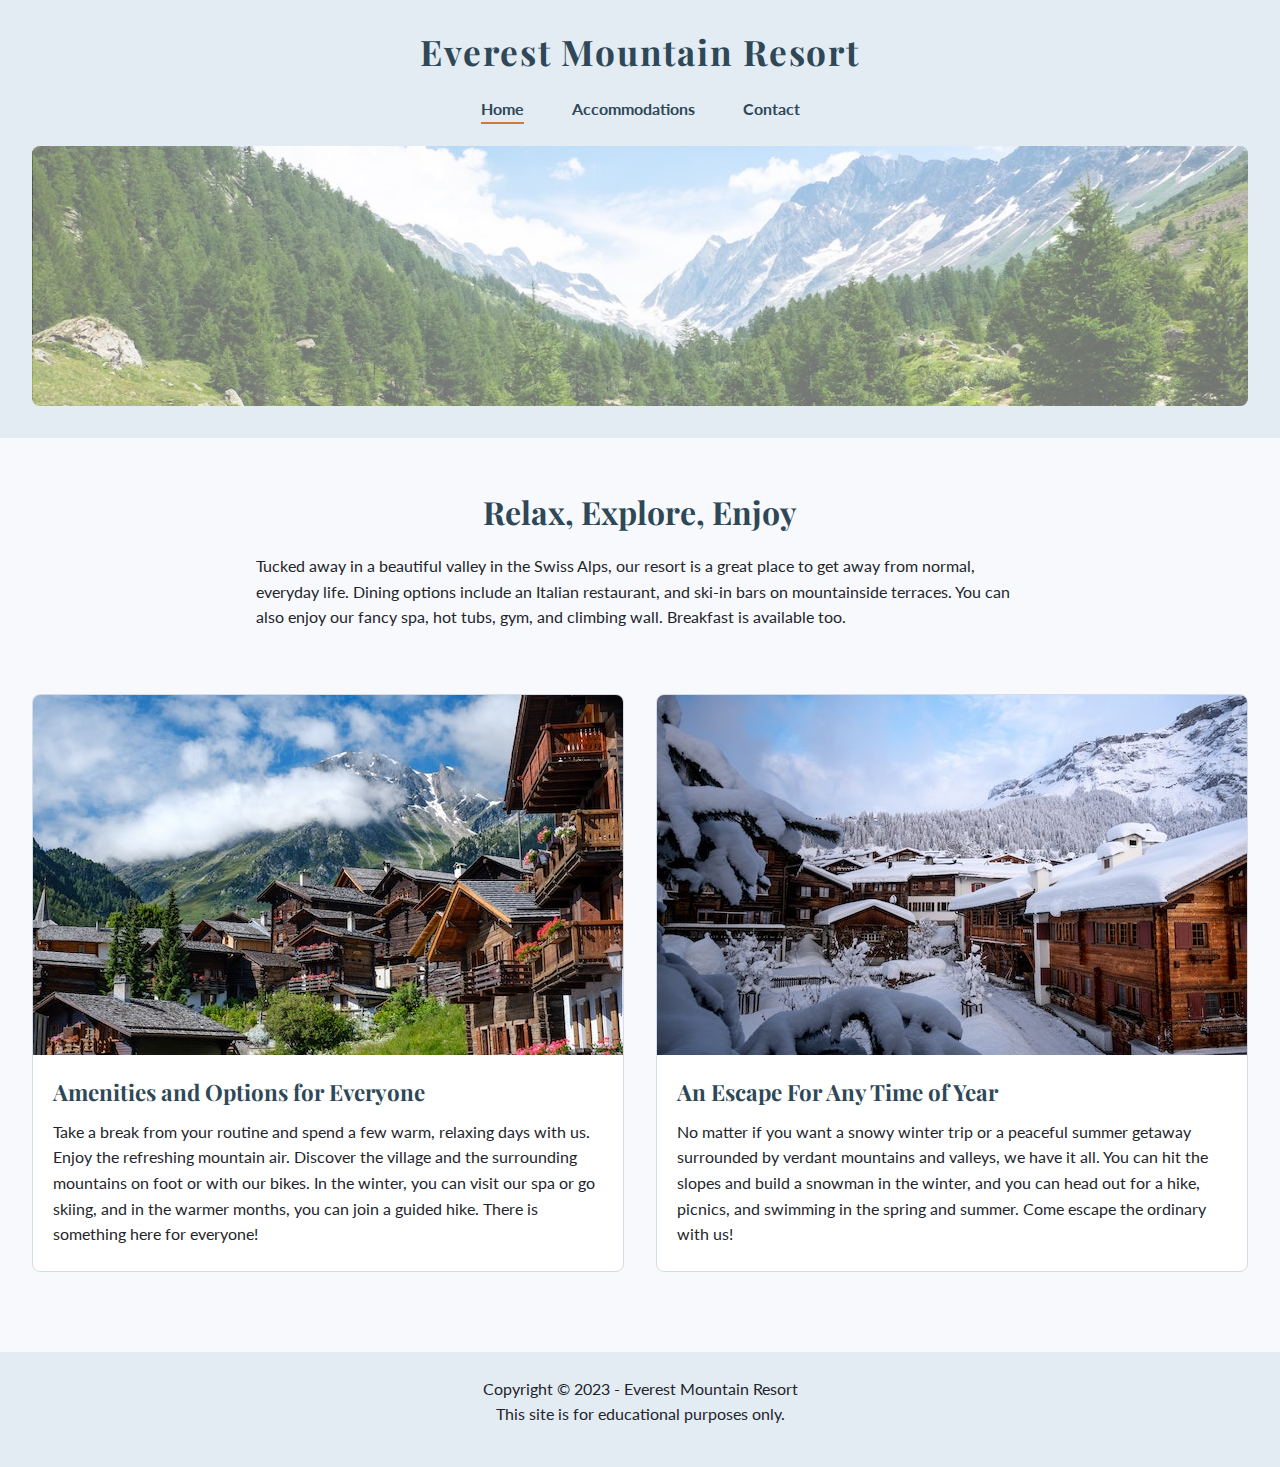
<file: index.html>
<!DOCTYPE html>
<html lang="en">
<head>
  <meta charset="UTF-8">
  <meta name="viewport" content="width=device-width, initial-scale=1.0">
 
  <meta name="author" content="Rupak Acharya">
  <meta name="description" content="Everest Mountain Resort is a Swiss Alps escape offering spa, dining, and year-round mountain adventures.">

  <title>Everest Mountain Resort | Home</title>

   
  <link rel="icon" href="images/favicon.png" type="image/png">

   
  <link rel="preconnect" href="https://fonts.googleapis.com">
  <link rel="preconnect" href="https://fonts.gstatic.com" crossorigin>
  <link href="https://fonts.googleapis.com/css2?family=Lato:wght@300;400;700&family=Playfair+Display:wght@500;700&display=swap" rel="stylesheet">

   
  <link rel="stylesheet" href="styles.css">
</head>
<body>
  <header>
    <div class="header-inner">
      <h1>
        <a href="index.html">Everest Mountain Resort</a>
      </h1>

      <nav aria-label="Main site navigation">
        <ul>
          <li><a href="index.html" class="current">Home</a></li>
          <li><a href="#">Accommodations</a></li>
          <li><a href="contact.html">Contact</a></li>
        </ul>
      </nav>
    </div>

     
    <div class="home-hero" role="img" aria-label="Mountain valley resort surrounded by forests and peaks."></div>
  </header>

  <main>
      
    <section class="intro">
      <h2>Relax, Explore, Enjoy</h2>

      <p>
        
        Tucked away in a beautiful valley in the Swiss Alps, our resort is a great place to get away from normal, 
        everyday life. Dining options include an Italian restaurant, and ski-in bars on mountainside terraces. 
        You can also enjoy our fancy spa, hot tubs, gym, and climbing wall. Breakfast is available too.
      </p>
    </section>

     
    <section class="features" aria-label="Resort highlights">
       
      <article class="feature">
        
        <img
          src="images/swiss-chalet.jpg"
          alt="Wooden mountain chalets surrounded by green hills near Everest Mountain Resort"
          width="590"
          height="360">

        <h3>Amenities and Options for Everyone</h3>
        <p>
          Take a break from your routine and spend a few warm, relaxing days with us. Enjoy the refreshing mountain air.
          Discover the village and the surrounding mountains on foot or with our bikes. In the winter, you can visit our 
          spa or go skiing, and in the warmer months, you can join a guided hike. There is something here for everyone!
        </p>
      </article>

      
      <article class="feature">
         
        <img
          src="images/snowy-chalet.jpg"
          alt="Snow-covered chalets and trees in a winter mountain village near the resort"
          width="590"
          height="360">

        <h3>An Escape For Any Time of Year</h3>
        <p>
          No matter if you want a snowy winter trip or a peaceful summer getaway surrounded by verdant mountains and
          valleys, we have it all. You can hit the slopes and build a snowman in the winter, and you can head out for a
          hike, picnics, and swimming in the spring and summer. Come escape the ordinary with us!
        </p>
      </article>
    </section>
  </main>

  <footer>
      <p>Copyright &copy; 2023 - Everest Mountain Resort</p>
    <p>This site is for educational purposes only.</p>
  </footer>
</body>
</html>
</file>
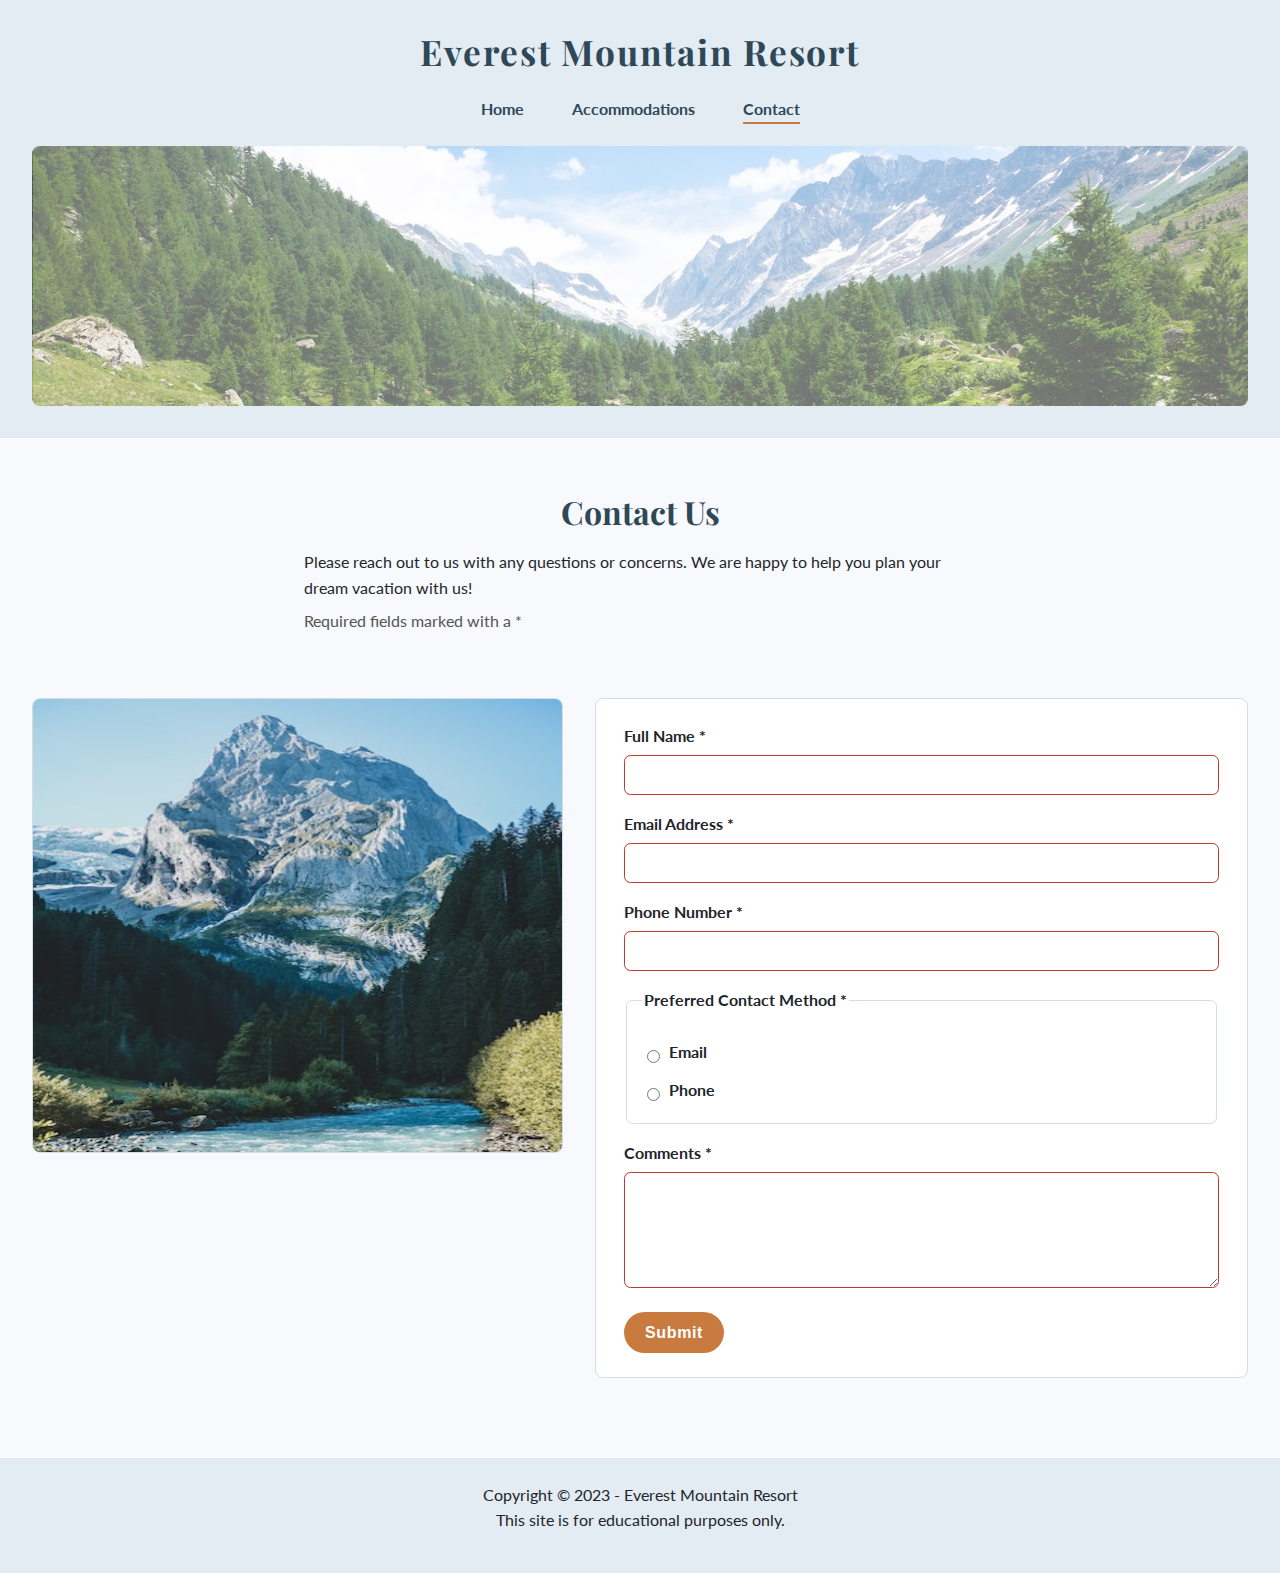
<file: contact.html>
<!DOCTYPE html>
<html lang="en">
<head>
  <meta charset="UTF-8">
  <meta name="viewport" content="width=device-width, initial-scale=1.0">
 
  <meta name="author" content="Rupak Acharya">
  <meta name="description" content="Contact Everest Mountain Resort to plan your Swiss Alps getaway or ask questions about your stay.">

  <title>Everest Mountain Resort | Contact</title>

  
  <link rel="icon" href="images/favicon.png" type="image/png">

   
  <link rel="preconnect" href="https://fonts.googleapis.com">
  <link rel="preconnect" href="https://fonts.gstatic.com" crossorigin>
  <link href="https://fonts.googleapis.com/css2?family=Lato:wght@300;400;700&family=Playfair+Display:wght@500;700&display=swap" rel="stylesheet">

  
  <link rel="stylesheet" href="styles.css">
</head>
<body>
  <header>
    <div class="header-inner">
      <h1>
        <a href="index.html">Everest Mountain Resort</a>
      </h1>

      <nav aria-label="Main site navigation">
        <ul>
          <li><a href="index.html">Home</a></li>
          <li><a href="#">Accommodations</a></li>
          <li><a href="contact.html" class="current">Contact</a></li>
        </ul>
      </nav>
    </div>

   
    <div class="home-hero" role="img" aria-label="Mountain valley resort surrounded by forests and peaks."></div>
  </header>

     <main>
    
    <section class="contact-intro">
      <h2>Contact Us</h2>
      <p>
        Please reach out to us with any questions or concerns. We are happy to help you plan your dream vacation with us!
      </p>
      <p class="required-note">Required fields marked with a *</p>
    </section>

    <div class="contact-layout">
              
      <img
        src="images/swiss-peak.jpg"
        alt="Snowy mountain peak rising above evergreen forests near Everest Mountain Resort"
        width="350"
        height="455">

       
      <form action="https://wp.zybooks.com/form-viewer.php" method="post">
        <div class="form-field">
          <label for="full-name">Full Name *</label>
          <input type="text" id="full-name" name="full-name" required>
        </div>

        <div class="form-field">
          <label for="email">Email Address *</label>
          <input type="email" id="email" name="email" required>
        </div>

        <div class="form-field">
          <label for="phone">Phone Number *</label>
          <input type="tel" id="phone" name="phone" required>
        </div>

        <fieldset class="form-field">
          <legend>Preferred Contact Method *</legend>

          <div class="option">
            <input type="radio" id="contact-email" name="preferred-contact" value="email" required>
            <label for="contact-email">Email</label>
          </div>

          <div class="option">
            <input type="radio" id="contact-phone" name="preferred-contact" value="phone">
            <label for="contact-phone">Phone</label>
          </div>
        </fieldset>

        <div class="form-field">
          <label for="comments">Comments *</label>
          <textarea id="comments" name="comments" rows="5" required></textarea>
        </div>

        <button type="submit">Submit</button>
      </form>
    </div>
  
  </main>

  <footer>
      <p>Copyright &copy; 2023 - Everest Mountain Resort</p>
    <p>This site is for educational purposes only.</p>
  </footer>
</body>
</html>
</file>
<file: styles.css>
header h1 a,
header nav a {
  text-decoration: none;
  color: var(--color-primary);
}

.contact-intro h2,
.feature h3,
.intro h2,
header h1 {
  font-family: var(--font-heading);
}

footer,
header {
  background-color: var(--color-header-footer);
}

.contact-intro,
.intro,
footer {
  text-align: center;
}

.contact-intro h2,
.feature h3,
.intro h2,
a:focus,
a:hover,
header h1 a,
header nav a {
  color: var(--color-primary);
}

 
*,
*::before,
*::after {
  box-sizing: border-box;
}

body,
h1,
h2,
h3,
p,
ul,
li,
figure,
blockquote,
dl,
dd {
  margin: 0;
  padding: 0;
}

ul {
  list-style: none;
}

img {
  max-width: 100%;
  display: block;
}

 
:root {
  --color-primary: #2f4858;
  --color-secondary: #c97b3f;
  --color-bg: #f7f9fc;
  --color-header-footer: #e3ebf3;
  --color-text: #1e252b;
  --color-border-light: #d4dde7;

  --font-heading: 'Playfair Display', 'Times New Roman', serif;
  --font-body: 'Lato', 'Helvetica Neue', Arial, sans-serif;

  --page-width: 1280px;
}

 
body {
  font-family: var(--font-body);
  color: var(--color-text);
  background-color: var(--color-bg);
  line-height: 1.6;
}

header,
main,
footer {
  max-width: var(--page-width);
  margin: 0 auto;
}

 
header {
  padding: 1.5rem 2rem 2rem;
}

.header-inner {
  display: flex;
  flex-direction: column;
  align-items: center;
  gap: 1rem;
}

header h1 {
  font-size: 2.2rem;
  letter-spacing: 0.05em;
}

header nav ul {
  display: flex;
  gap: 3rem;
}

header nav a {
  font-weight: 700;
  border-bottom: 2px solid transparent;
  padding-bottom: 0.2rem;
}

header nav a.current {
  border-color: var(--color-secondary);
}

header nav a:hover,
header nav a:focus {
  color: var(--color-secondary);
  border-color: var(--color-secondary);
  outline: none;
}

 
.home-hero {
  margin-top: 1.5rem;
  height: 260px;
  border-radius: 0.5rem;
  overflow: hidden;
  background-image: url('images/swiss-valley.jpg');
  background-size: cover;
  background-position: center;
  background-repeat: no-repeat;
}

 
.intro {
  padding: 3rem 2rem 2rem;
}

.intro h2 {
  font-size: 2rem;
  margin-bottom: 1rem;
}

.intro p {
  max-width: 48rem;
  margin: 0 auto;
  font-size: 1rem;
  text-align: left;
}

 
.features {
  padding: 2rem;
  display: flex;
  gap: 2rem;
  flex-wrap: wrap;
}

.feature {
  flex: 1 1 calc(50% - 1rem);
  background-color: #ffffff;
  border: 1px solid var(--color-border-light);
  border-radius: 0.5rem;
  overflow: hidden;
  display: flex;
  flex-direction: column;
}

.feature img {
  width: 100%;
  height: auto;
}

.feature h3 {
  font-size: 1.4rem;
  padding: 1.25rem 1.25rem 0.5rem;
}

.feature p {
  padding: 0 1.25rem 1.5rem;
  font-size: 1rem;
}

 
.contact-intro {
  padding: 3rem 2rem 1.5rem;
}

.contact-intro h2 {
  font-size: 2rem;
  margin-bottom: 0.75rem;
}

.contact-intro p {
  max-width: 42rem;
  margin: 0 auto 0.5rem;
  text-align: left;
}

.required-note {
  font-size: 1rem;
  color: #555;
}

 
.contact-layout {
  padding: 2rem;
  display: flex;
  gap: 2rem;
  align-items: flex-start;
  flex-wrap: wrap;
}

.contact-layout img {
  flex: 1 1 40%;
  border-radius: 0.5rem;
  border: 1px solid var(--color-border-light);
}

.contact-layout form {
  flex: 1 1 50%;
  background-color: #ffffff;
  border-radius: 0.5rem;
  border: 1px solid var(--color-border-light);
  padding: 1.5rem 1.75rem;
}

 
.form-field {
  margin-bottom: 1rem;
  display: flex;
  flex-direction: column;
}

.form-field label,
fieldset legend {
  font-weight: 700;
  margin-bottom: 0.4rem;
}

input[type="email"],
input[type="tel"],
input[type="text"],
textarea {
  font-family: var(--font-body);
  font-size: 1rem;
  padding: 0.6rem 0.7rem;
  border-radius: 0.4rem;
  border: 1px solid var(--color-border-light);
}

input[type="email"]:focus,
input[type="tel"]:focus,
input[type="text"]:focus,
textarea:focus {
  outline: none;
  border-color: var(--color-secondary);
  box-shadow: 0 0 0 2px rgba(201, 123, 63, 0.25);
}

input[type="email"]:invalid,
input[type="tel"]:invalid,
input[type="text"]:invalid,
textarea:invalid {
  border-color: #c0392b;
}

fieldset.form-field {
  border: 1px solid var(--color-border-light);
  border-radius: 0.4rem;
  padding: 0.8rem 0.9rem 0.9rem;
}

fieldset .option {
  display: flex;
  align-items: center;
  gap: 0.4rem;
  margin-top: 0.4rem;
}

 
button[type="submit"] {
  margin-top: 0.5rem;
  padding: 0.7rem 1.3rem;
  font-size: 1rem;
  font-weight: 700;
  letter-spacing: 0.04em;
  border: none;
  border-radius: 999px;
  background-color: var(--color-secondary);
  color: #ffffff;
  cursor: pointer;
}

button[type="submit"]:hover,
button[type="submit"]:focus {
  background-color: #a46032;
  outline: 2px solid var(--color-primary);
  outline-offset: 2px;
}

 
footer {
  padding: 1.5rem 2rem 2.5rem;
  margin-top: 3rem;
  font-size: 1rem;
}

 
a {
  color: var(--color-secondary);
}

a:hover,
a:focus {
  outline: 2px solid var(--color-secondary);
  outline-offset: 2px;
}

 
@media (max-width: 900px) {
  header,
  main,
  footer {
    max-width: 100%;
  }

  .features,
  .contact-layout {
    flex-direction: column;
  }
}
</file>
